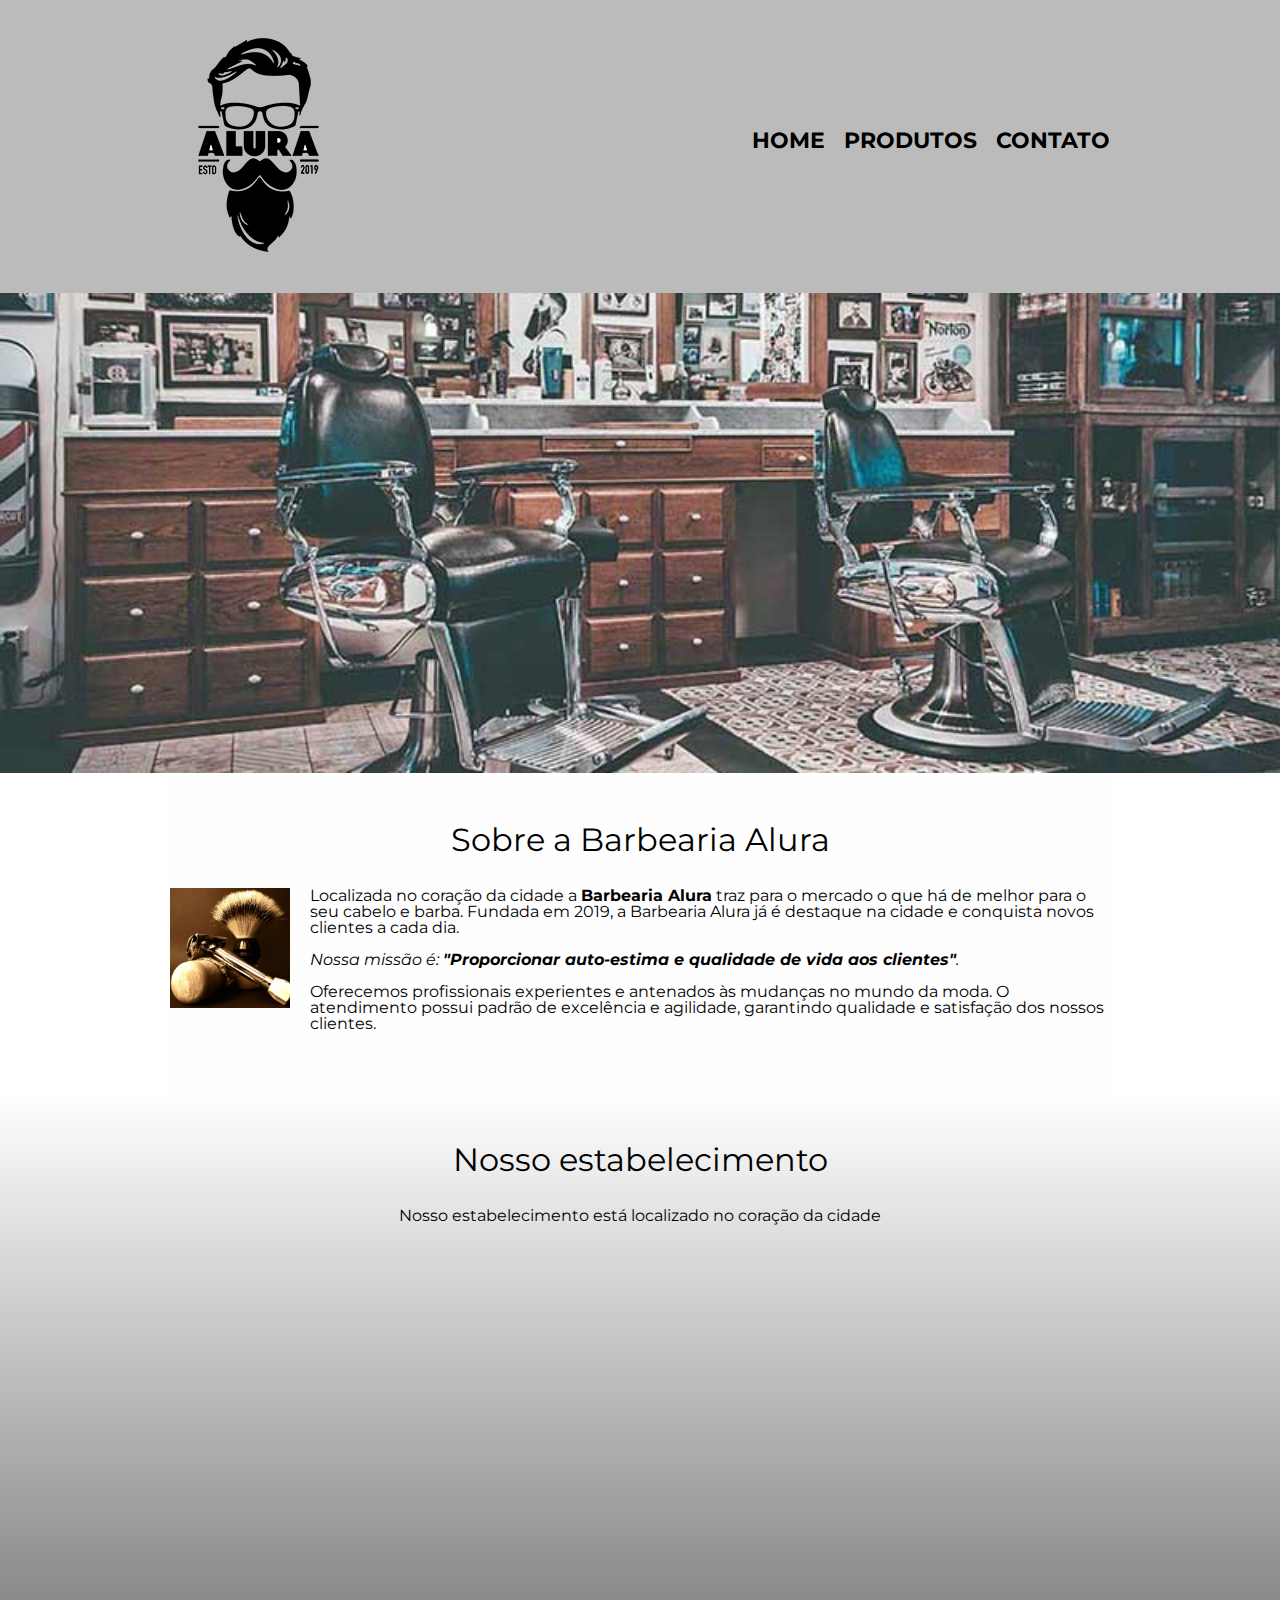
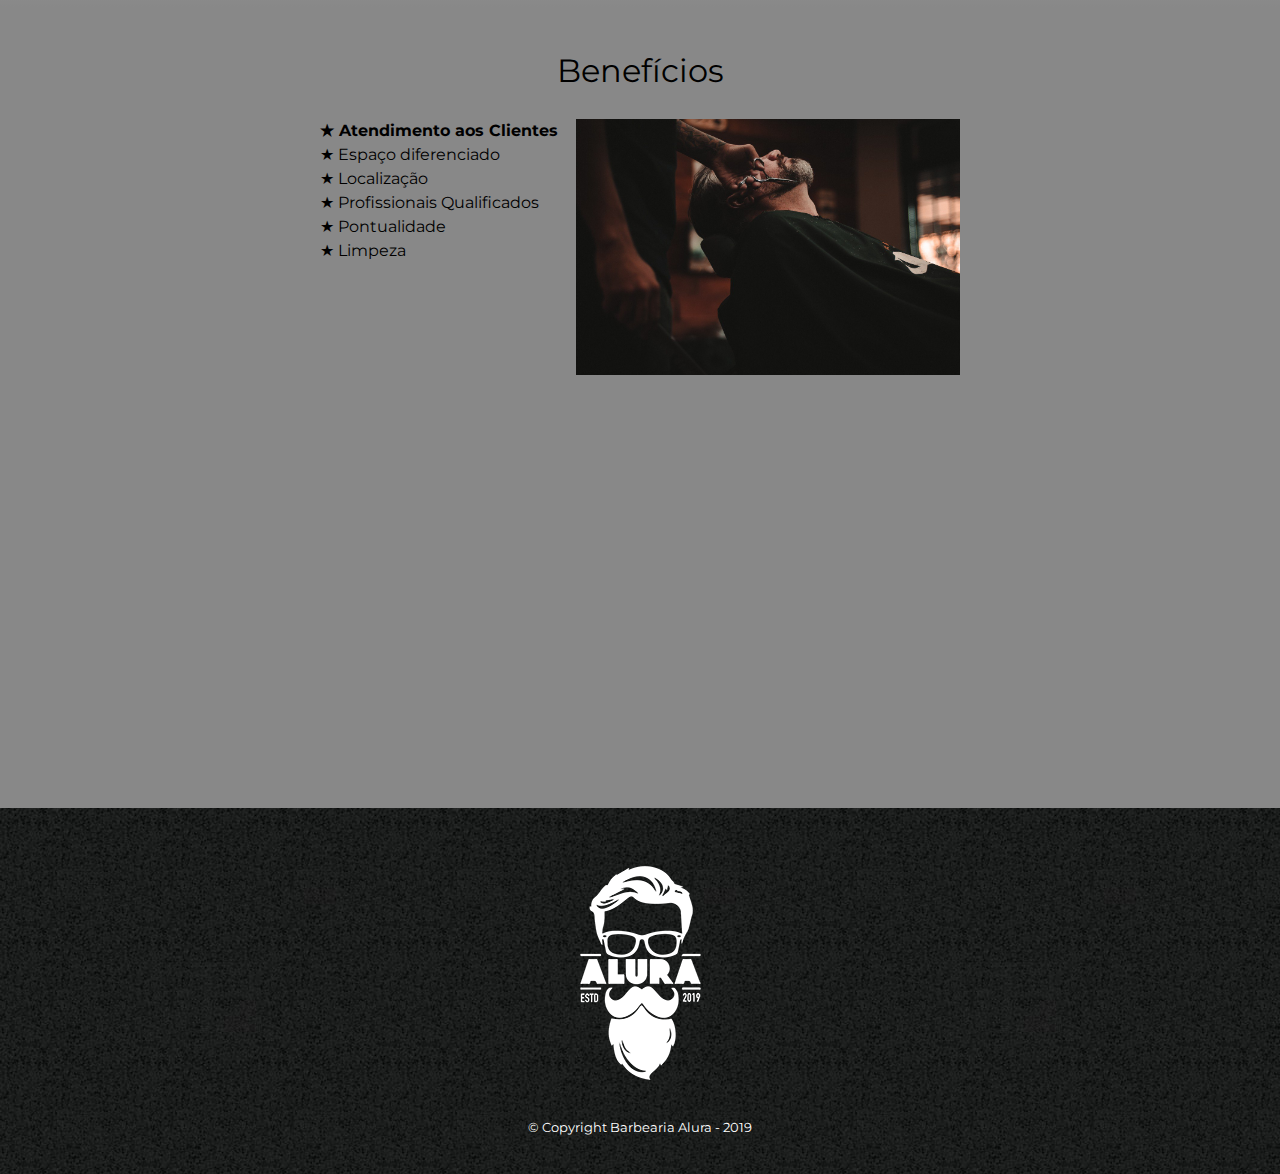
<file: index.html>
<!DOCTYPE html>
<html lang="pt-br">
	<head>
		<meta charset="UTF-8">
		<title>Barbearia Alura</title>
		<link rel="stylesheet" href="reset.css">
		<link rel="stylesheet" href="style.css">
		<link rel="preconnect" href="https://fonts.googleapis.com">
		<link rel="preconnect" href="https://fonts.gstatic.com" crossorigin>
		<link href="https://fonts.googleapis.com/css2?family=Montserrat:ital,wght@0,200;0,300;0,400;1,200;1,300&display=swap" rel="stylesheet">
	</head>

	<body>
		<header>
			<div class="caixa">
				<h1><a href="index.html"><img src="logo.png"></a></h1>
				<nav>
					<ul>
						<li><a href="index.html">Home</a></li>
						<li><a href="produtos.html">Produtos</a></li>
						<li><a href="contato.html">Contato</a></li>
					</ul>
				</nav>
			</div>
		</header>
		
		<img class="banner" src="banner.jpg">
		
		<main>
			<section class="principal">
				<h2 class="titulo-principal">Sobre a Barbearia Alura</h2>

				<img class="utensilios" src="utensilios.jpg" alt="Utensilios de um barbeiro">
		
				<p>Localizada no coração da cidade a <strong>Barbearia Alura</strong> traz para o mercado o que há de melhor para o seu cabelo e barba. Fundada em 2019, a Barbearia Alura já é destaque na cidade e conquista novos clientes a cada dia.</p>

				<p id="missao"><em>Nossa missão é: <strong>"Proporcionar auto-estima e qualidade de vida aos clientes"</strong>.</em></p>

				<p>Oferecemos profissionais experientes e antenados às mudanças no mundo da moda. O atendimento possui padrão de excelência e agilidade, garantindo qualidade e satisfação dos nossos clientes.</p>
			</section>

			<section class="mapa">
				<h3 class="titulo-principal">Nosso estabelecimento</h3>
				<p>Nosso estabelecimento está localizado no coração da cidade</p>
				<div class="mapa-conteudo">
					<iframe src="https://www.google.com/maps/embed?pb=!1m18!1m12!1m3!1d58503.19744076339!2d-46.66735082089842!3d-23.5881948!2m3!1f0!2f0!3f0!3m2!1i1024!2i768!4f13.1!3m3!1m2!1s0x94ce5a2b2ed7f3a1%3A0xab35da2f5ca62674!2sCaelum%20-%20Escola%20de%20Tecnologia!5e0!3m2!1spt-BR!2sbr!4v1636498251151!5m2!1spt-BR!2sbr" width="100%" height="300" style="border:0;" allowfullscreen="" loading="lazy"></iframe>
				</div>
			</section>

			<section class="beneficios">
				<h3 class="titulo-principal">Benefícios</h3>

				<div class="conteudo-beneficios">
					<ul class="lista-beneficios">
						<li class="itens">Atendimento aos Clientes</li>
						<li class="itens">Espaço diferenciado</li>
						<li class="itens">Localização</li>
						<li class="itens">Profissionais Qualificados</li>
						<li class="itens">Pontualidade</li>
						<li class="itens">Limpeza</li>
					</ul><img src="beneficios.jpg" class="imagembeneficios">
				</div>
				<div class="video">
					<iframe width="560" height="315" src="https://www.youtube.com/embed/wcVVXUV0YUY" frameborder="0" allow="accelerometer; autoplay; encrypted-media; gyroscope; picture-in-picture" allowfullscreen></iframe>
				</div>
			</section>
		</main>

		<footer>
			<img src="logo-branco.png">
			<p class="copyright">&copy; Copyright Barbearia Alura - 2019</p>
		</footer>
	</body>
</html>
</file>
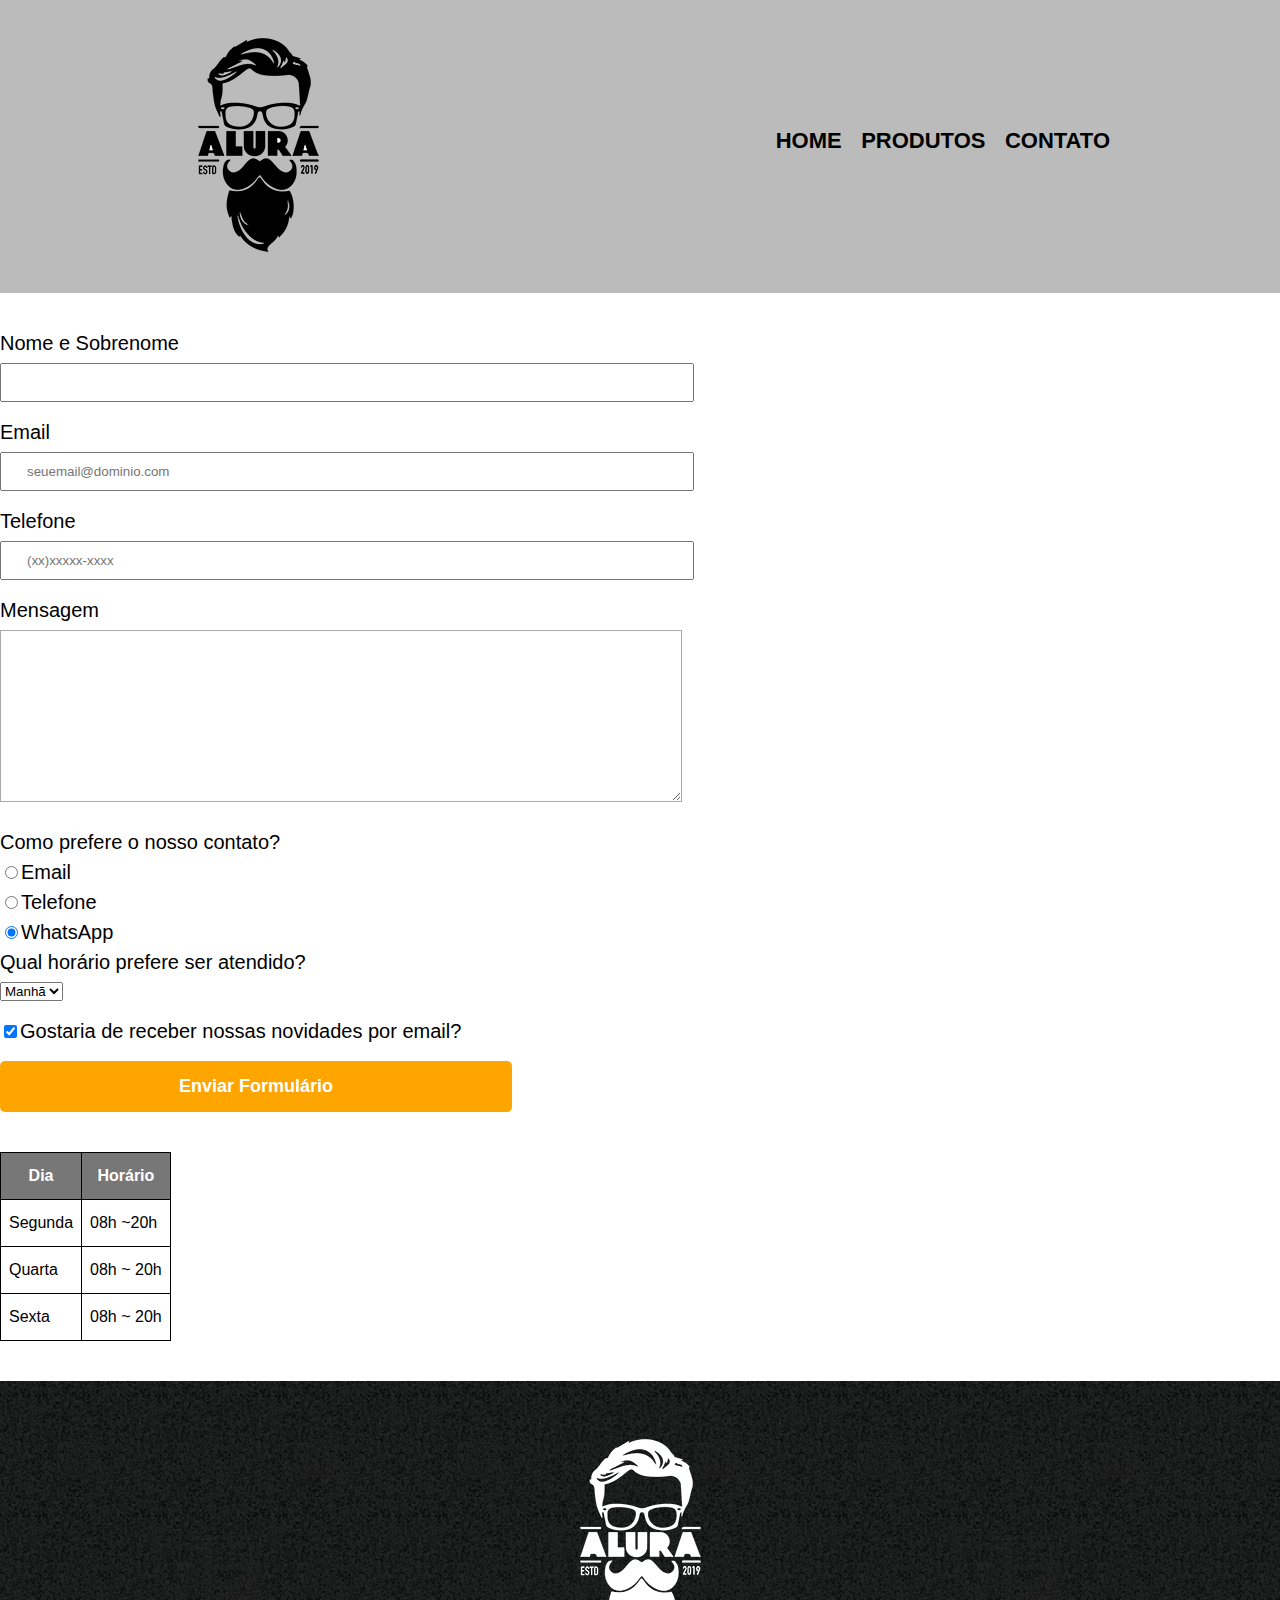
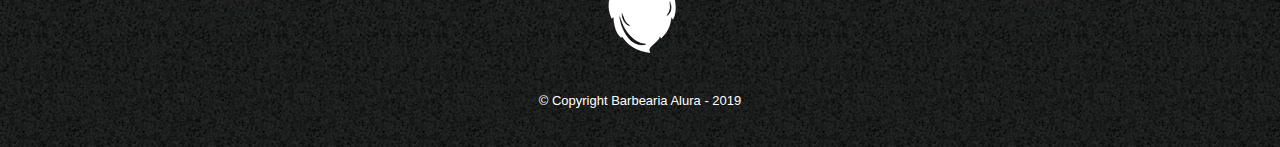
<file: contato.html>
<!DOCTYPE html>
<html>
	<head>
		<meta charset="UTF-8">
		<title>Contato - Barbearia Alura</title>

		<link rel="stylesheet" href="reset.css">
		<link rel="stylesheet" href="style.css">
	</head>
	<body>
		<header>
			<div class="caixa">
				<h1><img src="logo.png" alt="Logo da Barbearia Alura"></h1>

				<nav>
					<ul>
						<li><a href="index.html">Home</a></li>
						<li><a href="produtos.html">Produtos</a></li>
						<li><a href="contato.html">Contato</a></li>
					</ul>
				</nav>
			</div>
		</header>

        <main>
            <form>
                <label for="nomeSobrenome">Nome e Sobrenome</label>
                <input type="text" id="nomeSobrenome" class="input-padrao" required>

                <label for="email">Email</label>
                <input type="email" id="email" class="input-padrao" required placeholder="seuemail@dominio.com">

                <label for="telefone">Telefone</label>
                <input type="tel" id="telefone" class="input-padrao" required placeholder="(xx)xxxxx-xxxx">

                <label for="mensagem">Mensagem</label>
                <textarea cols="70" rows="10" id="mensagem" required></textarea>

                <fieldset>
                    <legend>Como prefere o nosso contato?</legend>
                    <label for="radio-email"><input type="radio" name="contato" value="email" id="radio-mensagem">Email</label>
                    <label for="radio-telefone"><input type="radio" name="contato" value="telefone" id="radio-telefone">Telefone</label>
                    <label for="radio-whatsapp"><input type="radio" name="contato" value="whatsapp" id="radio-whatsapp" checked>WhatsApp</label>
                </fieldset>

                <fieldset>
                    <legend>Qual horário prefere ser atendido?</legend>
                    <select>
                        <option>Manhã</option>
                        <option>Tarde</option>
                        <option>Noite</option>
                    </select>
                </fieldset>

                <label class="checkbox"><input type="checkbox" checked>Gostaria de receber nossas novidades por email?</label>

                <input type="submit" value="Enviar Formulário" class="enviar">
            </form>

            <table>
                <thead>
                    <tr>
                        <th>Dia</th>
                        <th>Horário</th>
                    </tr>
                </thead>
                <tbody>
                    <tr>
                        <td>Segunda</td>
                        <td>08h ~20h</td>
                    </tr>
                    <tr>
                        <td>Quarta</td>
                        <td>08h ~ 20h</td>
                    </tr>
                    <tr>
                        <td>Sexta</td>
                        <td>08h ~ 20h</td>
                    </tr>
                </tbody>
            </table>
        </main>

        <footer>
			<img src="logo-branco.png" alt="Logo da Barbearia Alura">
			<p class="copyright">&copy; Copyright Barbearia Alura - 2019</p>
		</footer>
	</body>
</html>
</file>
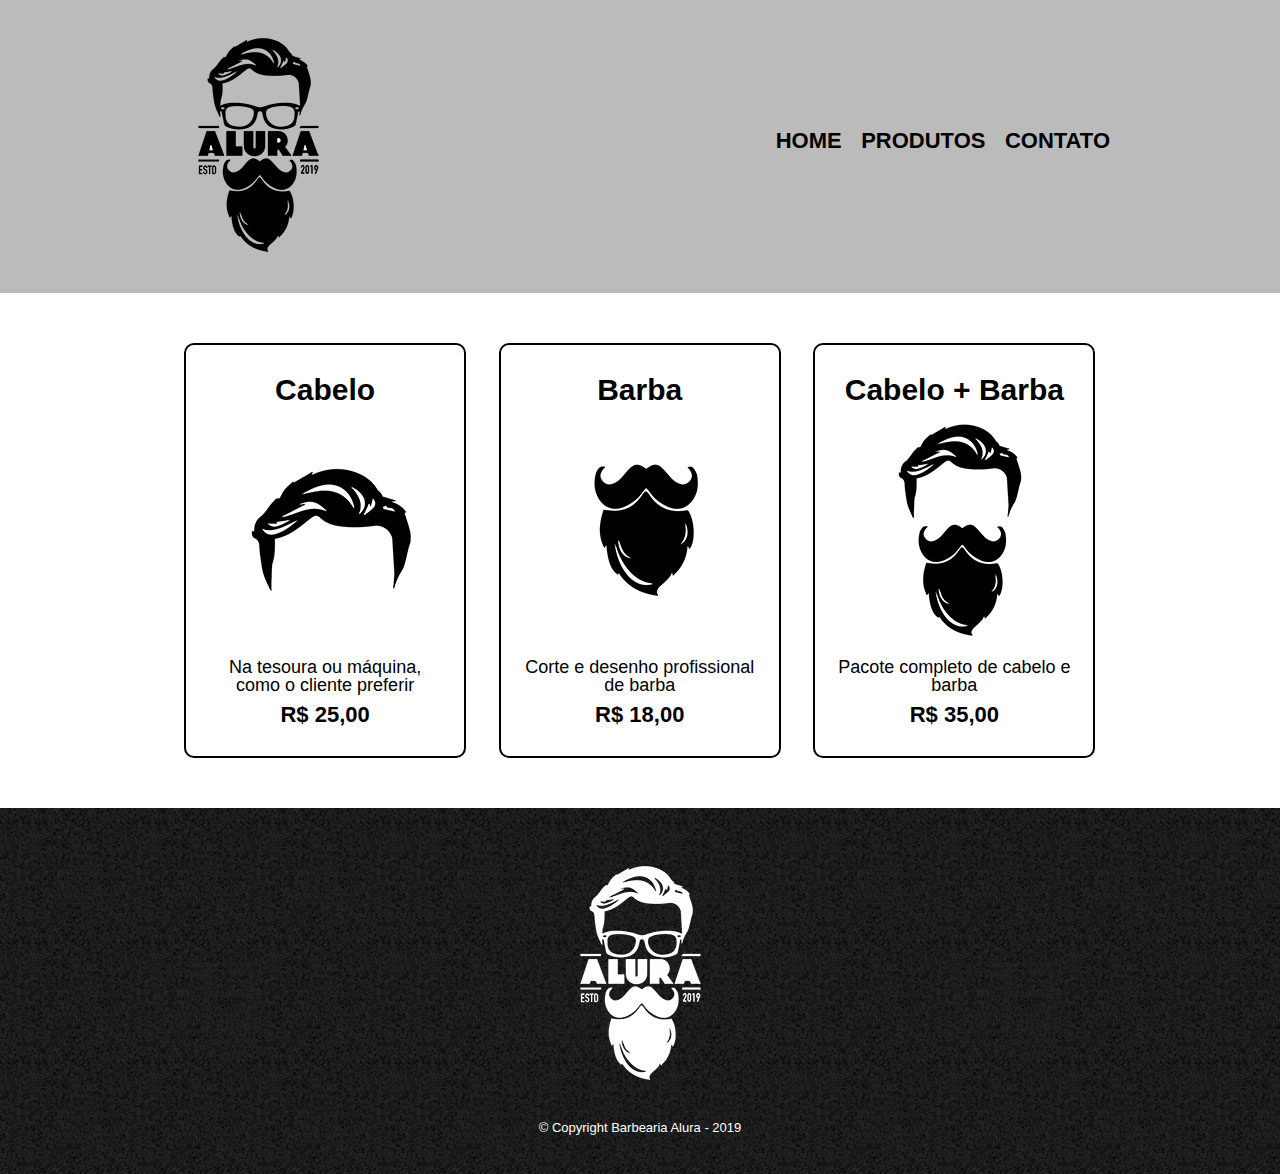
<file: produtos.html>
<!DOCTYPE html>
<html>
	<head>
		<meta charset="UTF-8">
		<title>Produtos - Barbearia Alura</title>

		<link rel="stylesheet" href="reset.css">
		<link rel="stylesheet" href="style.css">
	</head>
	<body>
		<header>
			<div class="caixa">
				<h1><a href="index.html"><img src="logo.png"></a></h1>
				<nav>
					<ul>
						<li><a href="index.html">Home</a></li>
						<li><a href="produtos.html">Produtos</a></li>
						<li><a href="contato.html">Contato</a></li>
					</ul>
				</nav>
			</div>
		</header>

		<main>
			<ul class="produtos">
				<li>
					<h2>Cabelo</h2>
					<img src="cabelo.jpg">
					<p class="produto-descricao">Na tesoura ou máquina, como o cliente preferir</p>
					<p class="produto-preco">R$ 25,00</p>
				</li>
				<li>
					<h2>Barba</h2>
					<img src="barba.jpg">
					<p class="produto-descricao">Corte e desenho profissional de barba</p>
					<p class="produto-preco">R$ 18,00</p>
				</li>
				<li>
					<h2>Cabelo + Barba</h2>
					<img src="cabelo+barba.jpg">
					<p class="produto-descricao">Pacote completo de cabelo e barba</p>
					<p class="produto-preco">R$ 35,00</p>
				</li>
			</ul>
		</main>

		<footer>
			<img src="logo-branco.png">
			<p class="copyright">&copy; Copyright Barbearia Alura - 2019</p>
		</footer>
	</body>
</html>
</file>
<file: style.css>
body {
	font-family: 'Montserrat', sans-serif;
}
header {
	background: #BBBBBB;
	padding: 20px 0;
}

.caixa {
	position: relative;
	width: 940px;
	margin: 0 auto;
}

nav {
	position: absolute;
	top: 110px;
	right: 0;
}

nav li {
	display: inline;
	margin: 0 0 0 15px;
}

nav a {
	text-transform: uppercase;
	color: #000000;
	font-weight: bold;
	font-size: 22px;
	text-decoration: none;
}

nav a:hover {
	color: #C78C19;
	text-decoration: underline;
}

.produtos {
	width: 940px;
	margin: 0 auto;
	padding: 50px 0;
}

.produtos li {
	display: inline-block;
	text-align: center;
	width: 30%;
	vertical-align: top;
	margin: 0 1.5%;
	padding: 30px 20px;
	box-sizing: border-box;
	border: 2px solid #000000;
	border-radius: 10px;
	cursor: pointer;
}

.produtos li:hover {
	border-color: #C78C19;
}

.produtos li:active {
	border-color: #088C19;	
}

.produtos li:hover h2 {
	font-size: 34px;
}

.produtos h2 {
	font-size: 30px;
	font-weight: bold;
}

.produto-descricao {
	font-size: 18px;
}

.produto-preco {
	font-size: 22px;
	font-weight: bold;
	margin-top: 10px;
}

footer {
	text-align: center;
	background: url("bg.jpg");
	padding: 40px 0;
}

.copyright {
	color: #FFFFFF;
	font-size: 13px;
	margin: 20px 0 0;
}

/* Página de contato */
.contato {
	width: 940px;
	margin: 40px auto;
}

.contato label, .input-group legend {
	display: block;
	margin: 0 0 5px;
	font-size: 20px;
}

.campo-padrao, textarea {
	display: block;
	margin: 0 0 30px;
	padding: 10px 20px;
	width: 50%;
	border: 1px solid #aaa;
}

.input-group {
	margin: 0 0 20px;
}

.newsletter {
	margin: 0 0 20px;
}

.botao {
	margin: 20px 0 0;
	width: 30%;
	padding: 10px 20px;
	font-size: 24px;
	display: inline-block;
	background: orange;
	color: white;
	border: none;
	border-radius: 5px;
	transition: 1s;
}

.botao:hover {
	cursor: pointer;
	transform: scale(1.2);	
}

.funcionamento {
	width: 940px;
	margin: 0 auto 40px;
}

table {
	margin: 10px 0 0;
}

th  {
	background: #777777;
	color: #FFFFFF;
}


td, th {
	border: 1px solid #000000;
	padding: 5px 20px;
}
form {
	margin: 40px 0;
}
form label, form legend {
	display: block;
	font-size: 20px;
	margin: 0 0 10px
}
.input-padrao {
	display: block;
	margin: 0 0 20px;
	padding: 10px 25px;
	width: 50%;
}
.checkbox {
	margin: 20px 0;
}
.enviar {
	padding: 15px 0;
	width: 40%;
	background: orange;
	color: white;
	font-weight: bold;
	font-size: 18px;
	border: none;
	border-radius: 5px;
	transition: 1s all;
	cursor: pointer;
}
.enviar:hover {
	background: darkorange;
	transform: scale(1.2);
}
table {
	margin: 20px 0 40px;
}
thead {
	background: #555555;
	color: white;
	font-weight: bold;
}
td, th {
	border: 1px solid #000000;
	padding: 15px 8px;
}

/*CSS página inicial*/
.banner {
	width: 100%;
}
.titulo-principal {
	text-align: center;
	font-size: 2em;
	margin: 0 0 1em;
	clear: left;
}
.principal {
	padding: 3em 0;
	background: #FEFEFE;
	width: 940px;
	margin: 0 auto;
}
.principal p {
	margin: 0 0 1em;
}
.principal strong {
	font-weight: bold;
}
.principal em {
	font-style: italic;
}
.utensilios {
	width: 120px;
	float: left;
	margin: 0 20px 20px 0;
}
.mapa {
	padding: 3em 0;
	background: linear-gradient(#FEFEFE, #888888);
}
.mapa p {
	margin: 0 0 2em;
	text-align: center;
}
.mapa-conteudo {
	width: 940px;
	margin: 0 auto;
}
.beneficios {
	padding: 3em 0;
	background: #888888;
}
.conteudo-beneficios {
	width: 640px;
	margin: 0 auto;
}
.lista-beneficios {
	width: 40%;
	display: inline-block;
	vertical-align: top;
}
.itens {
	line-height: 1.5;
}
.itens:before {
	content: "★ ";
}
.itens:first-child {
	font-weight: bold;
}
.imagembeneficios {
	width: 60%;
}
.video {
	width: 560px;
	margin: 2em auto;
}
</file>
